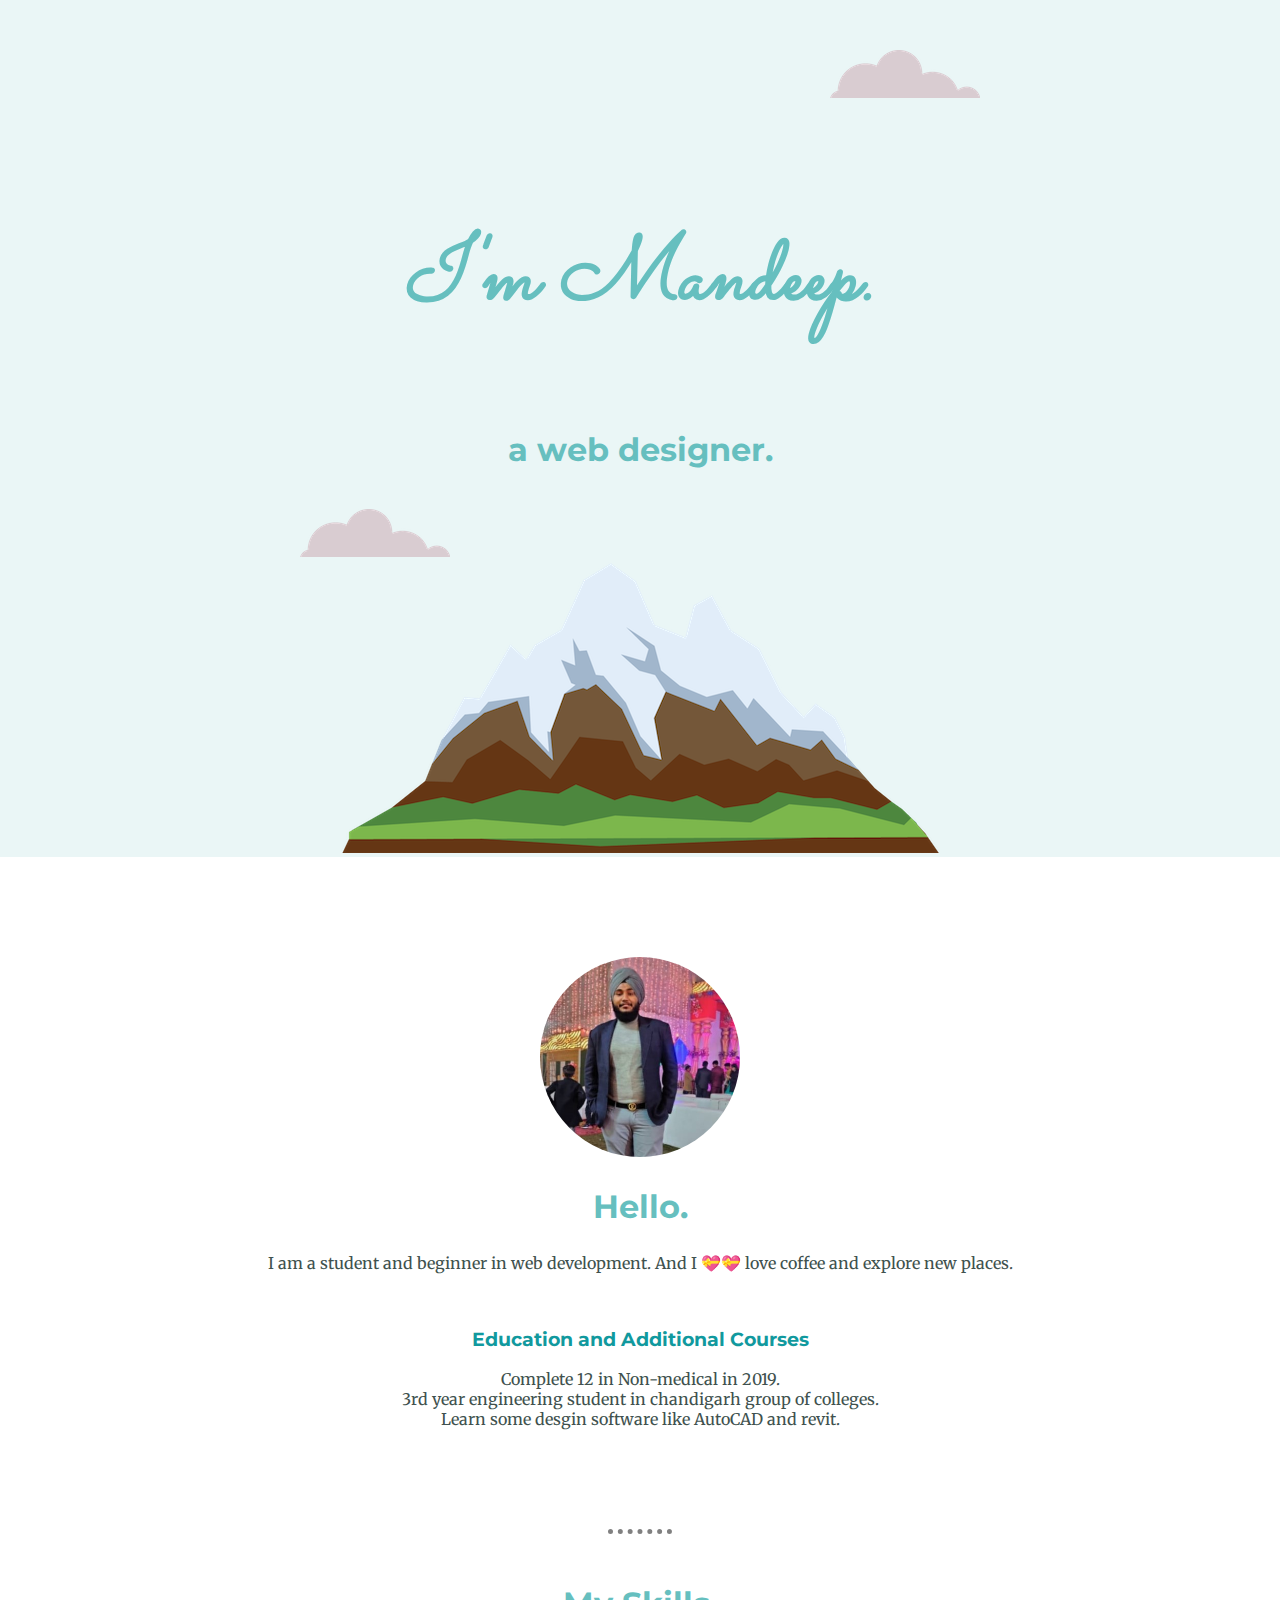
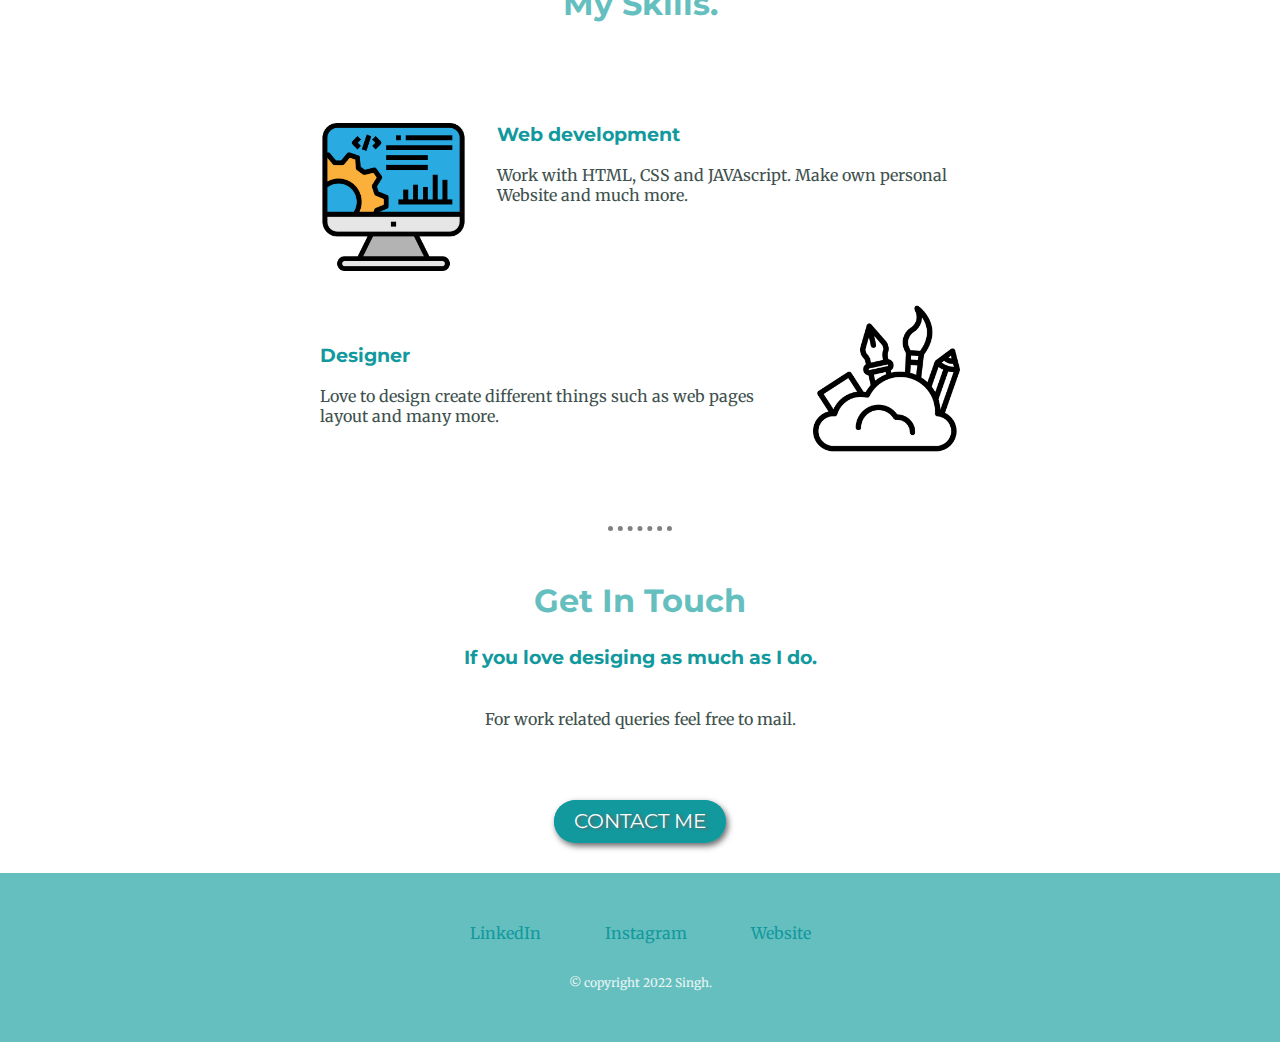
<file: index.html>
<!DOCTYPE html>
<html>

<head>
  <meta charset="utf-8">
  <title>Mandeep singh - a web designer</title>
  <link rel="stylesheet" href="style.css">
  <link rel="icon" href="favicon-16x16.png" />
  <link href="https://fonts.googleapis.com/css2?family=Merriweather:ital,wght@1,300&family=Montserrat:wght@300&family=Sacramento&display=swap" rel="stylesheet">
</head>

<body>
  <div class="top-container">
    <img class="top-cloud" src="cloud.png" alt="cloud image">
    <h1><em>I'm Mandeep.</em> </h1>
    <h2>a web designer.</h2>
    <img class="bottom-cloud" src="cloud.png" alt="cloud image">
    <img src="mountain.png" alt="mountain image">


  </div>
  <div class="middle-container">
    <img class="profile-pic" src="mandeep.jpeg" alt="Mandeep's profile picture">
    <h2>Hello.</h2>
    <p>I am a student and beginner in web development.
      And I 💝💝 love coffee and explore new places.</p><br />
    <h3>Education and Additional Courses</h3>

    <li>Complete 12 in Non-medical in 2019.</li>
    <li>3rd year engineering student in chandigarh group of colleges.</li>
    <li>Learn some desgin software like AutoCAD and revit.</li>
  </div>

  <hr/>

  <div class="skills">
    <h2>My Skills.</h2>
    <div class="skill-row">
      <img class="computer-image" src="seo.png" alt="">
      <h3>Web development</h3>
      <p>Work with HTML, CSS and JAVAscript. Make own personal Website and much more.</p>
    </div>
    <div class="skill-row">
      <img class="graphic-design" src="graphic-design.png" alt=""><br />
      <h3>Designer</h3>
      <p>Love to design create different things such as web pages layout and many more.</p>
    </div>
  </div>

  <hr />

  <div class="contact-me">
    <h2>Get In Touch</h2>
    <h3>If you love desiging as much as I do.</h3>
    <p class="contact-message">For work related queries feel free to mail.</p><br />
    <a class="btn" href="mailto:mandy101020001@gmail.com">CONTACT ME</a><br />
  </div>
  </div>


  <br /><br /><div class="bottom-container">
    <a class="footer-link" href="https://www.linkedin.com/in/mandeep-singh-00652b204">LinkedIn</a>
    <a class="footer-link" href="https://www.instagram.com/mandeepsingh5436/">Instagram</a>
    <a class="footer-link" href="https:/.co/">Website</a>
    <p class="copyright">© copyright 2022  Singh.</p>
  </div>




</body>

</html>
</file>
<file: style.css>
body {
  color: #40514E;
  margin: 0;
  text-align: center;
  font-family: 'Merriweather', serif;
}
.contact-message {
  margin: 40px auto 60px;
}

h1 {
  color: #66BFBF;
  font-family: 'Sacramento', cursive;
  font-size: 90px;
  margin-top: 90px;
  line-height: 2;

}

h3 {
  color:  #11999E;
  font-weight: bold;
  font-family: 'Montserrat', sans-serif;


}
h2 {
  color: #66BFBF;
  font-size: 2rem;
  font-family: 'Montserrat', sans-serif;
}


.top-container {
  background-color: #EAF6F6 ;
  padding-top: 100px;
  position: relative;
}
.skill-row {
  width: 50%;
  margin: 100px auto 100px auto;
  text-align: left;

}
.skills {
  margin-top: 50px;
}

.top-cloud {
  position: absolute;
  right: 300px;
  top: 50px;
}

.bottom-cloud {
  position: absolute;
  left: 300px;
  bottom: 300px;
}
.profile-pic {
  border-radius: 100%;
  height: 200px;
  width: 200px;
  position: center;
}
.computer-image {

  height: 23%;
  width: 23%;
  float: left;
    margin-right: 30px;
}
.graphic-design {
  height: 23%;
  width: 23%;
  float: right;
  margin-left: 30px;
}
.middle-container {
  text-align: center;

  margin-top: 100px;
  margin-bottom: 100px;
}
hr {

  border: 5px dotted;
  width: 5%;
  border-style: none none dotted;
  color: grey;
}
.contact-me {
  margin-top: 50px;

}
.btn {
  background: #11999E;
  background-image: -webkit-linear-gradient(top, #11999E, #11999E);
  background-image: -moz-linear-gradient(top, #11999E, #11999E);
  background-image: -ms-linear-gradient(top, #11999E, #11999E);
  background-image: -o-linear-gradient(top, #11999E, #11999E);
  background-image: linear-gradient(to bottom, #11999E, #11999E);
  -webkit-border-radius: 28;
  -moz-border-radius: 28;
  border-radius: 28px;
  text-shadow: 3px 1px 3px #666666;
  -webkit-box-shadow: 2px 3px 6px #666666;
  -moz-box-shadow: 2px 3px 6px #666666;
  box-shadow: 2px 3px 6px #666666;
  font-family: 'Montserrat', sans-serif ;
  color: #ffffff;
  font-size: 20px;
  padding: 9px 20px 10px 20px;
  text-decoration: none;
  margin-top: 50px;
  margin-bottom: 50px;
}
.btn:hover {
  background: #EAF6F6;
  background-image: -webkit-linear-gradient(top, #EAF6F6, #EAF6F6);
  background-image: -moz-linear-gradient(top,#EAF6F6, #3498db);
  background-image: -ms-linear-gradient(top, #3cb0fd, #3498db);
  background-image: -o-linear-gradient(top, #3cb0fd, #3498db);
  background-image: linear-gradient(to bottom, #3cb0fd, #3498db);
  text-decoration: none;
}
.bottom-container {
  background-color: #66BFBF;
  padding: 50px 0 20px;
}
.footer-link {
  color: #11999E;
  margin-top: 50px;
  font-style: 'Montserrat', sans-serif;
  margin: 10px 30px;
  text-decoration: none;
}
a:hover {
  color: #EAF6F6;
}
.copyright {
  color: #EAF6F6;
  font-size: 0.75rem;
  padding: 20px 0px;
}
</file>
